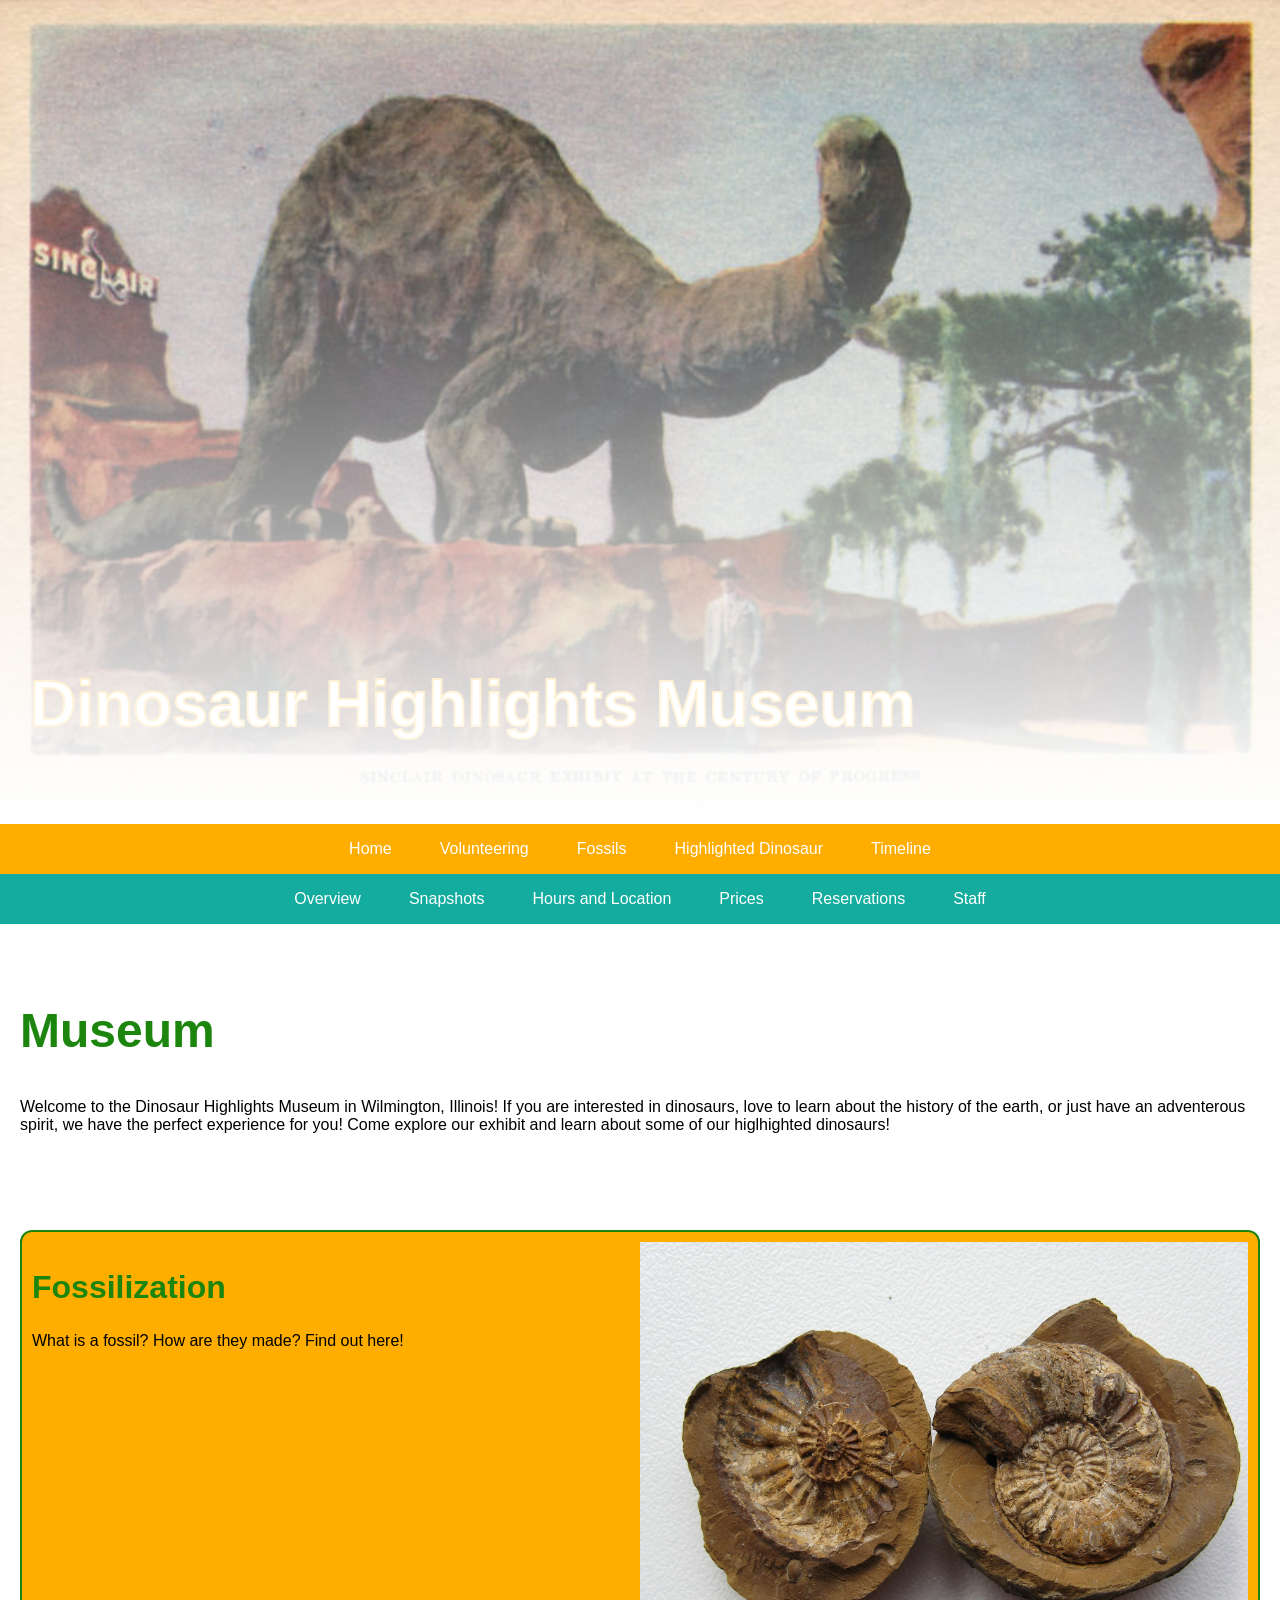
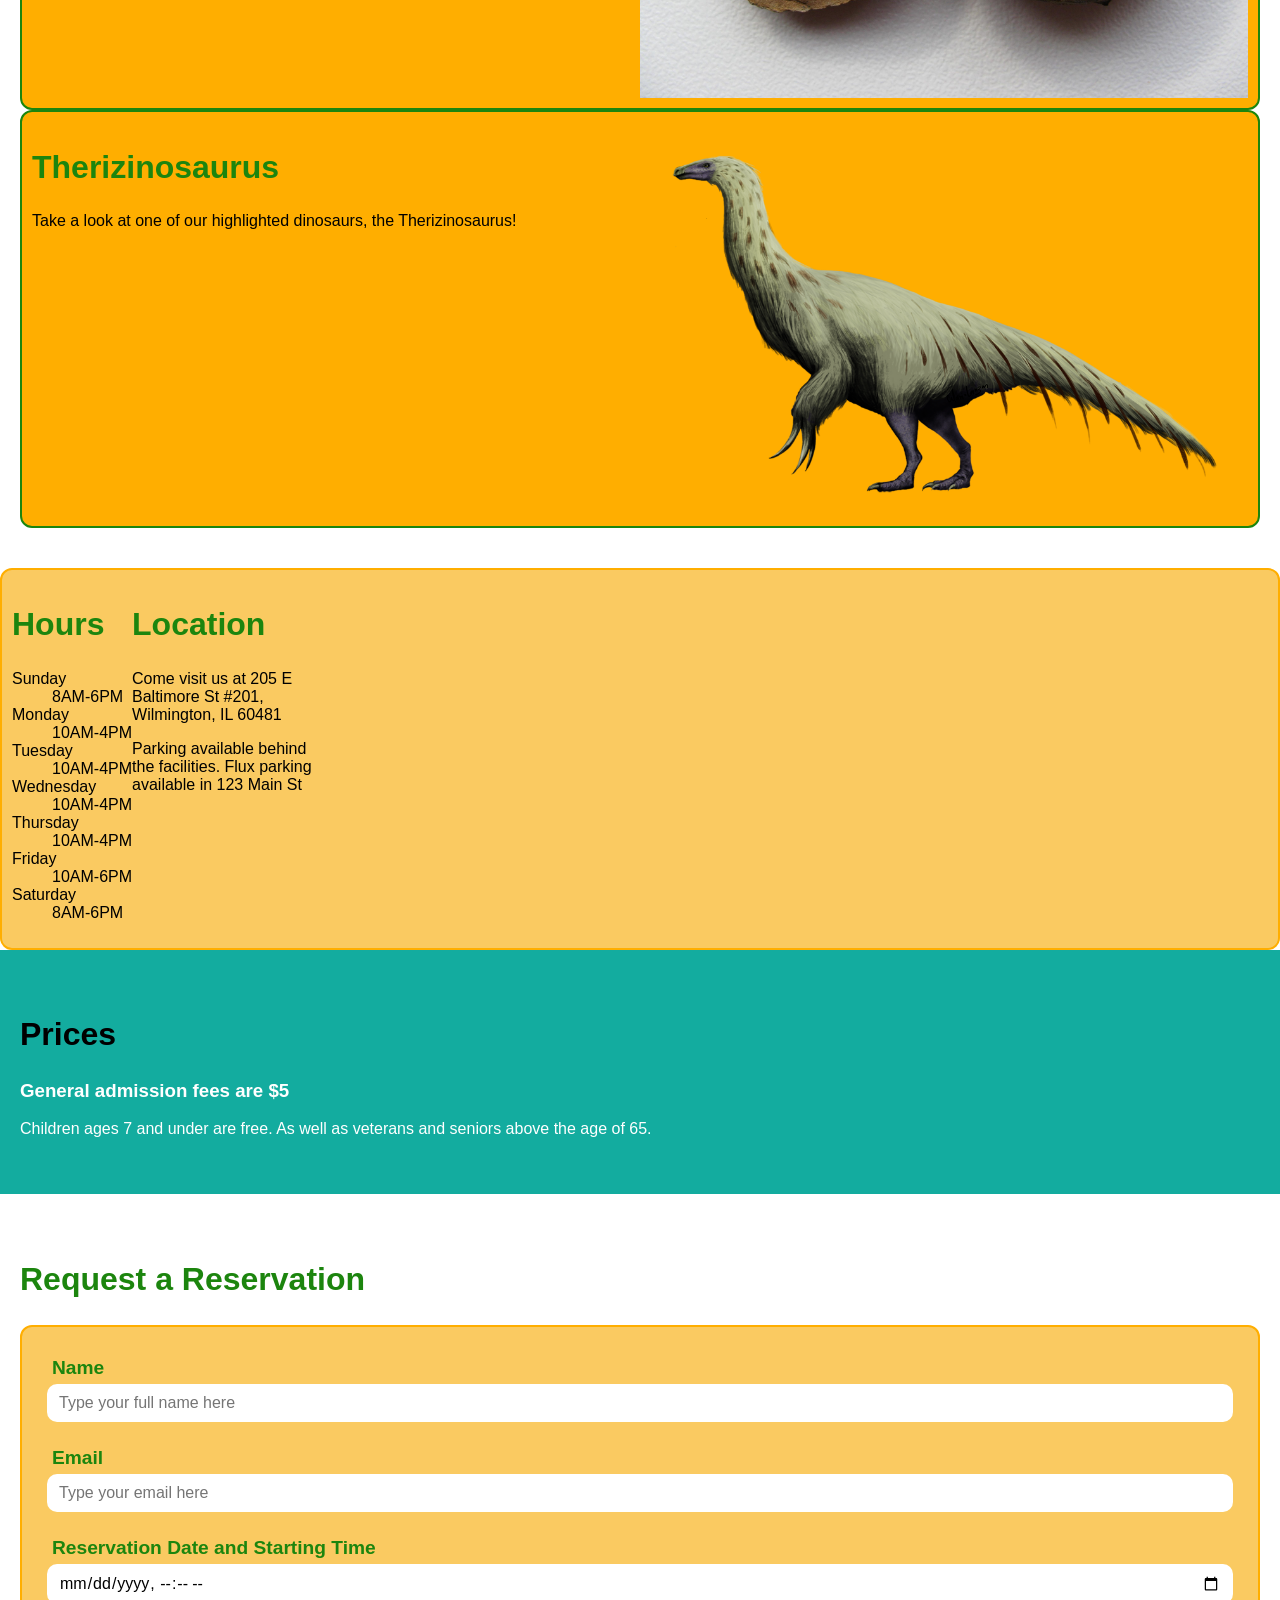
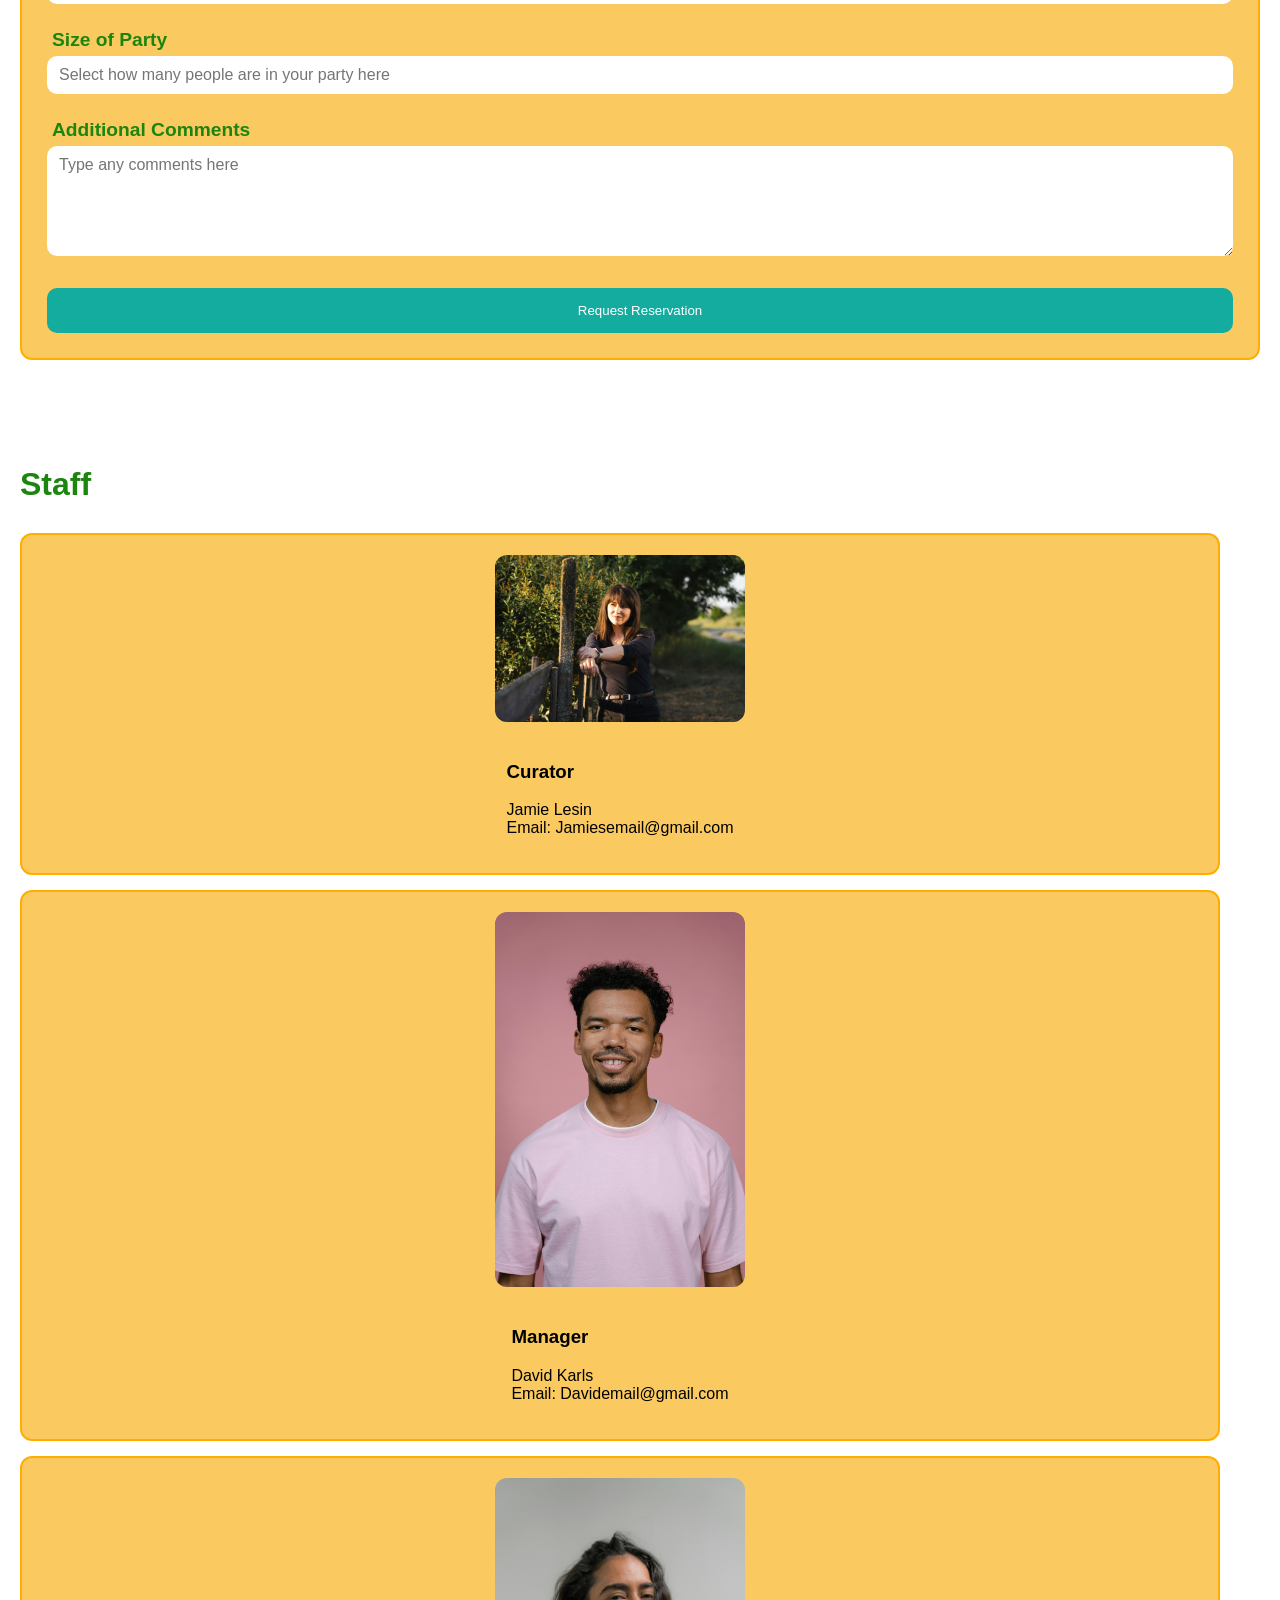
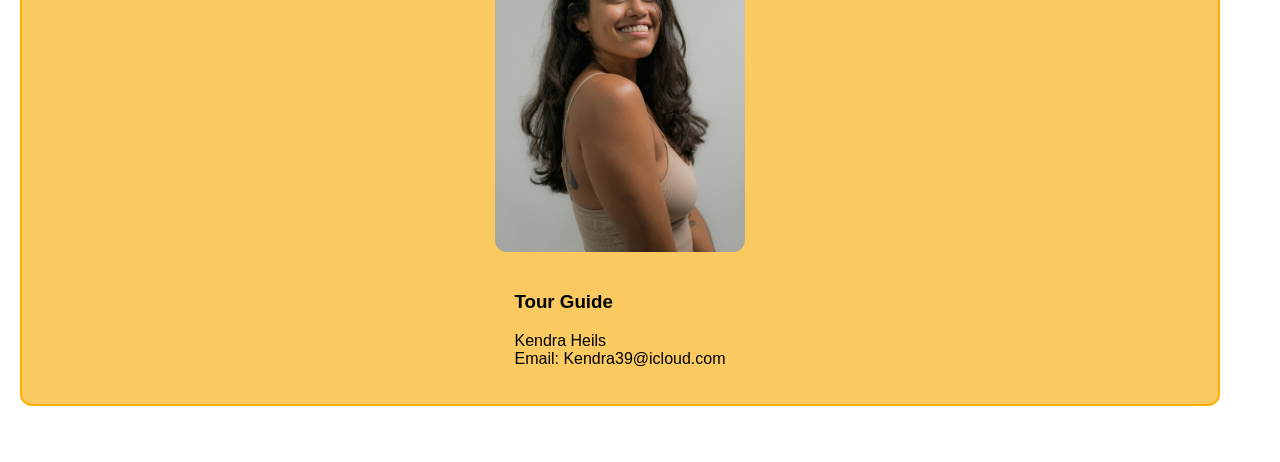
<file: index.html>
<!DOCTYPE html>
<html lang="en">
<head>
    <meta charset="UTF-8">
    <meta name="viewport" content="width=device-width, initial-scale=1.0">
    <title>Dino Highlights</title>
    <link rel="stylesheet" href="styleMain.css">
</head>
<body>
    <div class="hero">
        <img src="assets/dinoEntrance.jpg" alt="Picture of the dinosaur outside the entrance of the museum">
        <div class="overlayText">
            <h2> Dinosaur Highlights Museum </h2>
        </div>
    </div>
    <nav>
        <ul id="pageNav">
            <li><a href="index.html">Home</a></li>
            <li><a href="volunteering.html">Volunteering</a></li>
            <li><a href="fossil.html">Fossils</a></li>
            <li><a href="therizinosaurus.html">Highlighted Dinosaur</a></li>
            <li><a href="timeline.html">Timeline</a></li>
        </ul>
        <ul id="sectionNav">
            <li><a href="#overview">Overview</a></li>
            <li><a href="#snapshots">Snapshots</a></li>
            <li><a href="#hoursAndLocation">Hours and Location</a></li>
            <li><a href="#prices">Prices</a></li>
            <li><a href="#reservations">Reservations</a></li>
            <li><a href="#people">Staff</a></li>
        </ul>
    </nav>
    <section id="overview">
        <h1>Museum</h1>
        <p>Welcome to the Dinosaur Highlights Museum in Wilmington, Illinois! If you are interested in dinosaurs, love to learn about the history of the earth, or just have an adventerous spirit, we have the perfect experience for you! Come explore our exhibit and learn about some of our higlhighted dinosaurs!</p>
    </section>
    <section id="snapshots">
        <a href="fossil.html"><div id="fossilization">
            <div id="textGroup">
                <h2>Fossilization</h2>
                <p>What is a fossil? How are they made? Find out here!</p>
            </div>
            <img src="assets/fossil.jpg" alt="A fossil">
        </div></a>
        <a href="therizinosaurus.html"><div id="highlightedDino">
            <div id="textGroup">
                <h2>Therizinosaurus</h2>
                <p>Take a look at one of our highlighted dinosaurs, the Therizinosaurus!</p>
            </div>
            <img src="assets/Therizinosaurus.png" alt="A Therizinosaurus">
        </div></a>
    </section>
    <section id="hoursAndLocation">
        <div id="hours">
            <h2>Hours</h2>
            <dl>
                <dt>Sunday</dt>
                    <dd>8AM-6PM</dd>
                <dt>Monday</dt>
                    <dd>10AM-4PM</dd>
                <dt>Tuesday</dt>
                    <dd>10AM-4PM</dd>
                <dt>Wednesday</dt>
                    <dd>10AM-4PM</dd>
                <dt>Thursday</dt>
                    <dd>10AM-4PM</dd>
                <dt>Friday</dt>
                    <dd>10AM-6PM</dd>
                <dt>Saturday</dt>
                    <dd>8AM-6PM</dd>
            </dl>
        </div>
        <div id="location">
            <div id="textGroup">
                <h2>Location</h2>
                <p>Come visit us at 205 E Baltimore St #201, Wilmington, IL 60481</p>
                <p>Parking available behind the facilities. Flux parking available in 123 Main St</p>
            </div>
            <iframe src="https://www.google.com/maps/embed?pb=!1m18!1m12!1m3!1d2997.0185622172644!2d-88.1453916!3d41.3084598!2m3!1f0!2f0!3f0!3m2!1i1024!2i768!4f13.1!3m3!1m2!1s0x880e7e4b0f607a57%3A0x7c817dc4d6416b31!2sSinclair%20Dino!5e0!3m2!1sen!2sus!4v1776704423040!5m2!1sen!2sus" width="600" height="450" style="border:0;" allowfullscreen="" loading="lazy" referrerpolicy="no-referrer-when-downgrade"></iframe>
        </div>
    </section>
    <section id="prices">
        <h2>Prices</h2>
        <h3>General admission fees are $5</h3>
        <p>Children ages 7 and under are free. As well as veterans and seniors above the age of 65.</p>
    </section>
    <section id="reservations">
        <h2>Request a Reservation</h2>
        <p></p>
        <form>
            <div>
                <label for="reservationName">Name</label>
                <input type="text" id="reservationName" placeholder="Type your full name here" required>
            </div>
            <div>
                <label for="reservationEmail">Email</label>
                <input type="text" id="reservationEmail" placeholder="Type your email here" required>
            </div>
            <div>
                <label for="reservationDate">Reservation Date and Starting Time</label>
                <input type="datetime-local" id="reservationDate" required>
            </div>
            <div>
                <label for="reservationPartyNumber">Size of Party</label>
                <input type="number" id="reservationPartyNumber" step="1" placeholder="Select how many people are in your party here" required>
            </div>

            <div>
                <label for="reservationComments">Additional Comments</label>
                <textarea id="reservationComments" rows="5" cols="20" placeholder="Type any comments here"></textarea>
            </div>
            <button type="submit" id="submitReservation">Request Reservation</button>
        </form>
    </section>
    <section id="people">
        <h2>Staff</h2>
        <div class="peopleCardGroup">

            <div class="peopleCard">
                <img src="assets/Jamie.jpg" alt="Jamie profile">
                <div class="textGroup">
                    <h3>Curator</h3>
                    <p>Jamie Lesin 
                        <br>Email: Jamiesemail@gmail.com
                    </p>
                </div>
            </div>

            <div class="peopleCard">
                <img src="assets/David.jpg" alt="David profile">
                <div class="textGroup">
                    <h3>Manager</h3>
                    <p>David Karls 
                        <br> Email: Davidemail@gmail.com
                    </p>
                </div>
            </div>

            <div class="peopleCard">
                <img src="assets/Kendra.jpg" alt="Kendra profile">
                <div class="textGroup">
                    <h3>Tour Guide</h3>
                    <p>Kendra Heils 
                        <br>Email: Kendra39@icloud.com
                    </p>
                </div>
            </div>
        </div>
    </section>
    <footer>
        <p></p>
    </footer>
</body>
</html>
</file>
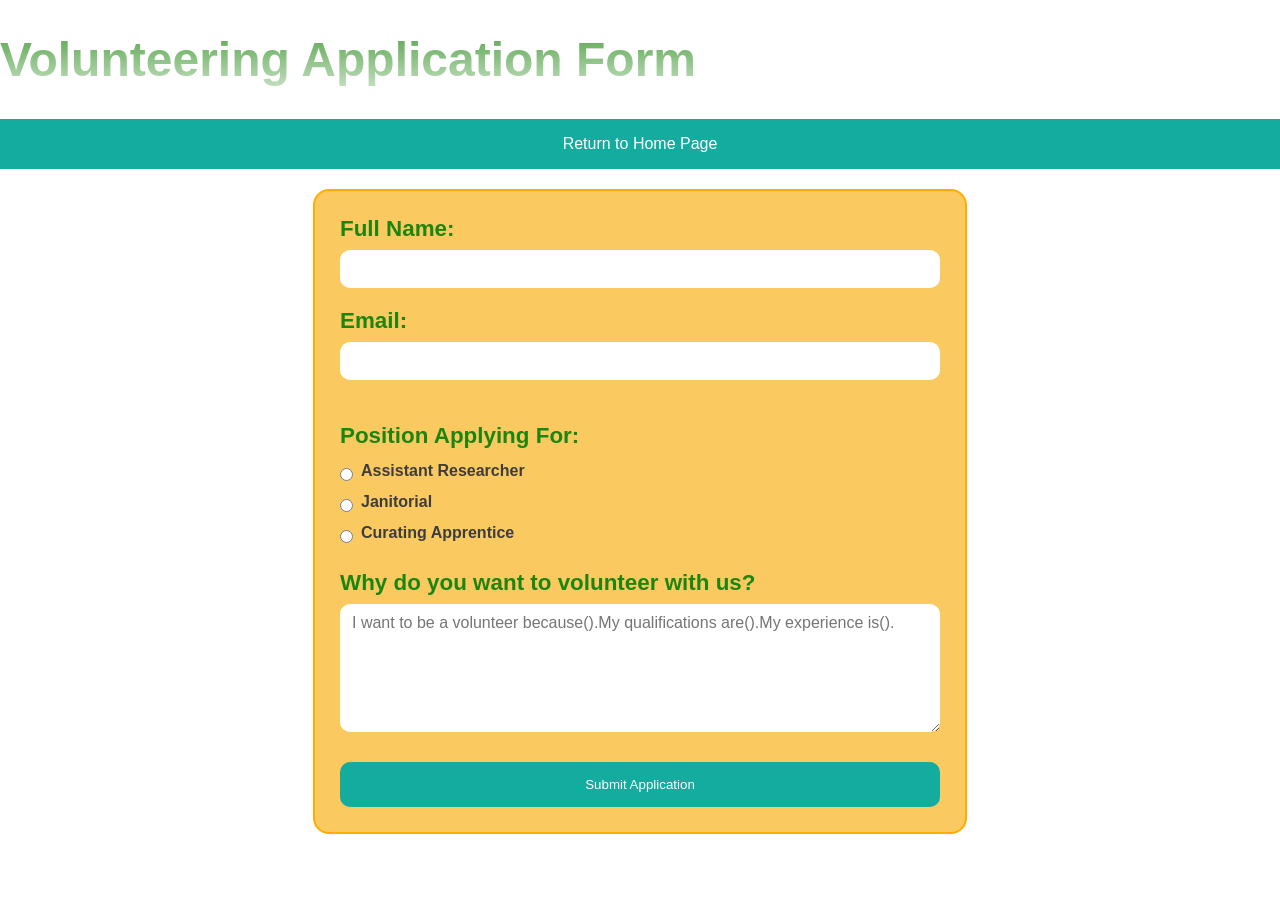
<file: application.html>
<!DOCTYPE html>
<html lang="en">
<head>
    <meta charset="UTF-8">
    <meta name="viewport" content="width=device-width, initial-scale=1.0">
    <title>Volunteering Application</title>
    <link rel="stylesheet" href="styleVolunteering.css">
    <link rel="stylesheet" href="styleMain.css">
</head>
<body>
    <div class="hero">
        <h1>Volunteering Application Form</h1>
    </div>
       <nav>
        <ul>
            <li><a href="index.html">Return to Home Page</a></li>
        </ul>
      </nav>

  <form id="application">

      <div class="form-group">
        <label for="fname">Full Name:</label>
        <input type="text" id="fname" name="fname">
      </div>

      <div class="form-group">
        <label for="email">Email:</label>
        <input type="email" id="email" name="email">
      </div>

      <div class="form-group">
        <p>Position Applying For:</p>

        <div class="radio-group">
          <input type="radio" id="researcher" name="positionApply" value="RESEARCH">
          <label for="researcher">Assistant Researcher</label>
        </div>

        <div class="radio-group">
          <input type="radio" id="cleaner" name="positionApply" value="CLEANER">
          <label for="cleaner">Janitorial</label>
        </div>

        <div class="radio-group">
          <input type="radio" id="apprentice" name="positionApply" value="APPRENTICE">
          <label for="apprentice">Curating Apprentice</label>
        </div>
      </div>

      <div class="form-group">
        <label for="message">Why do you want to volunteer with us?</label>
        <textarea id="message" name="message" rows="6" placeholder="I want to be a volunteer because().My qualifications are().My experience is()."></textarea>
      </div>

      <div class="form-group">
        <button type="submit">Submit Application</button>
      </div>

    </form>
</file>
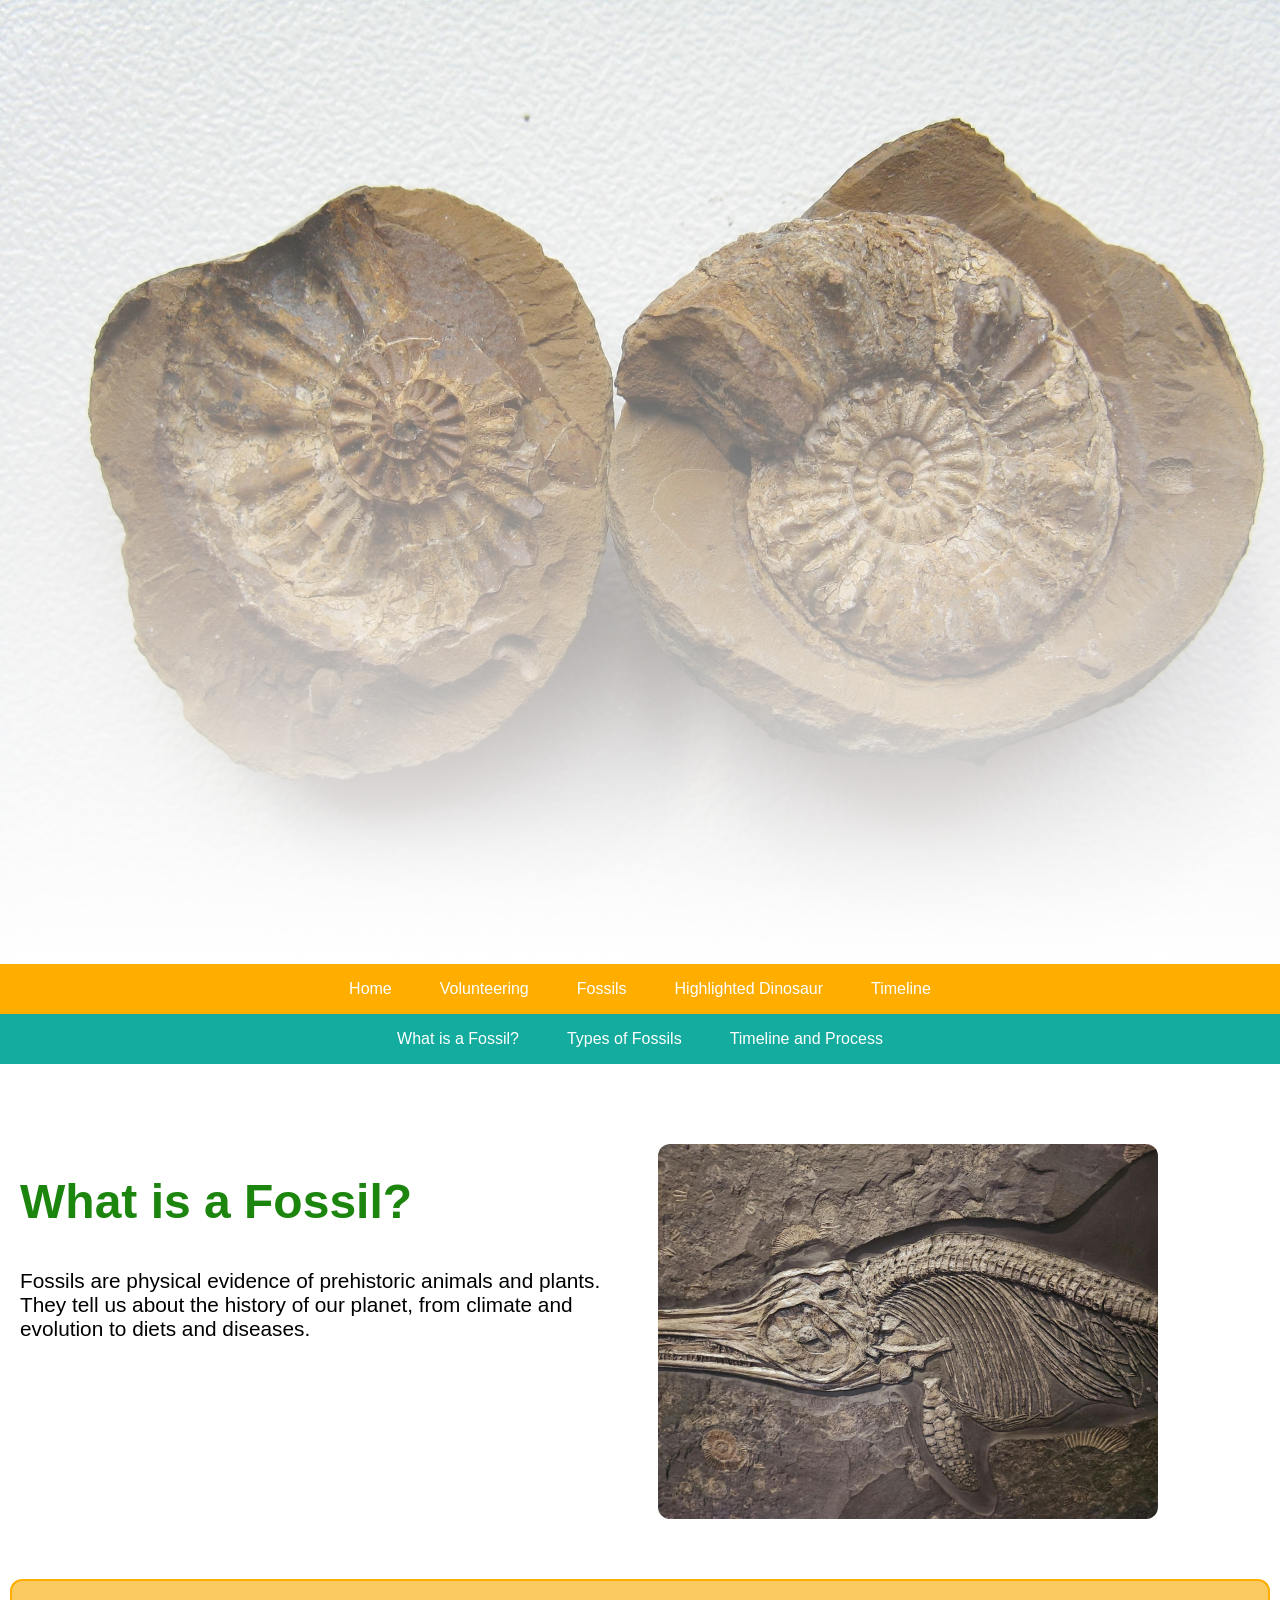
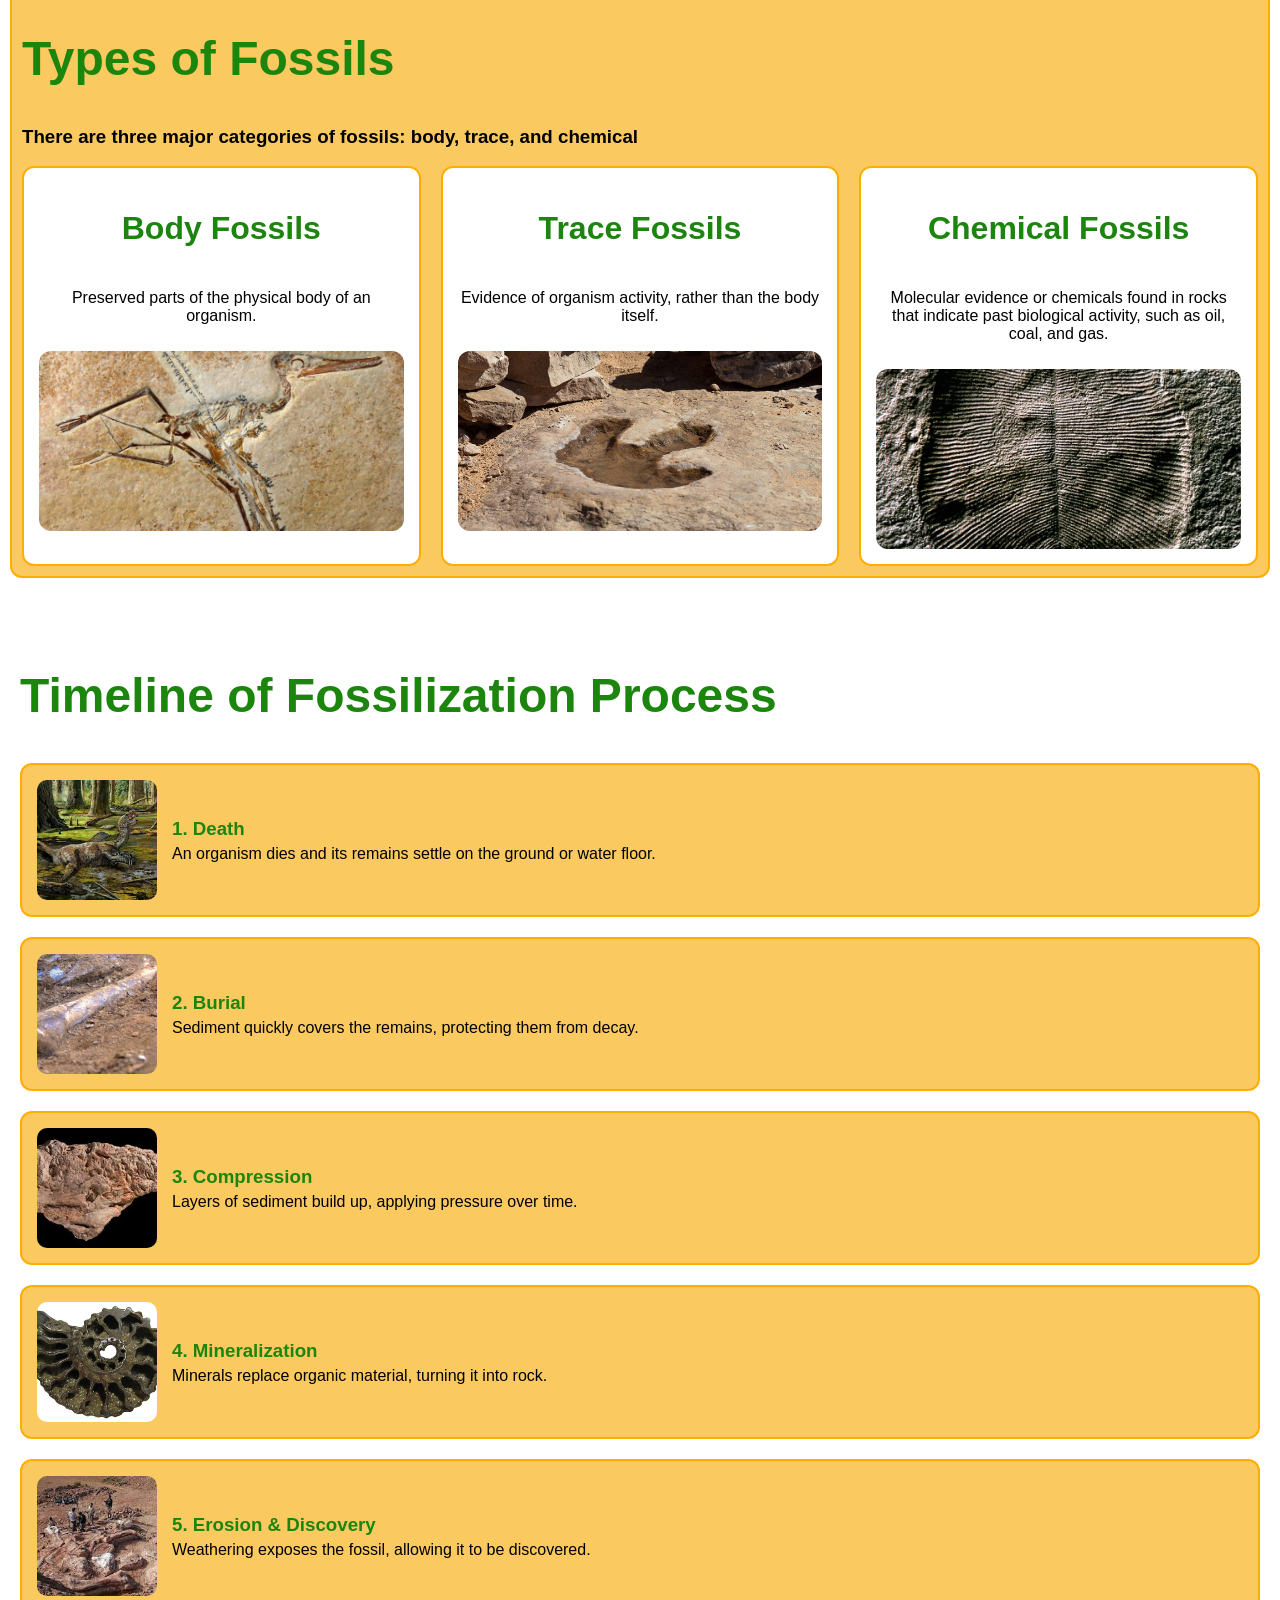
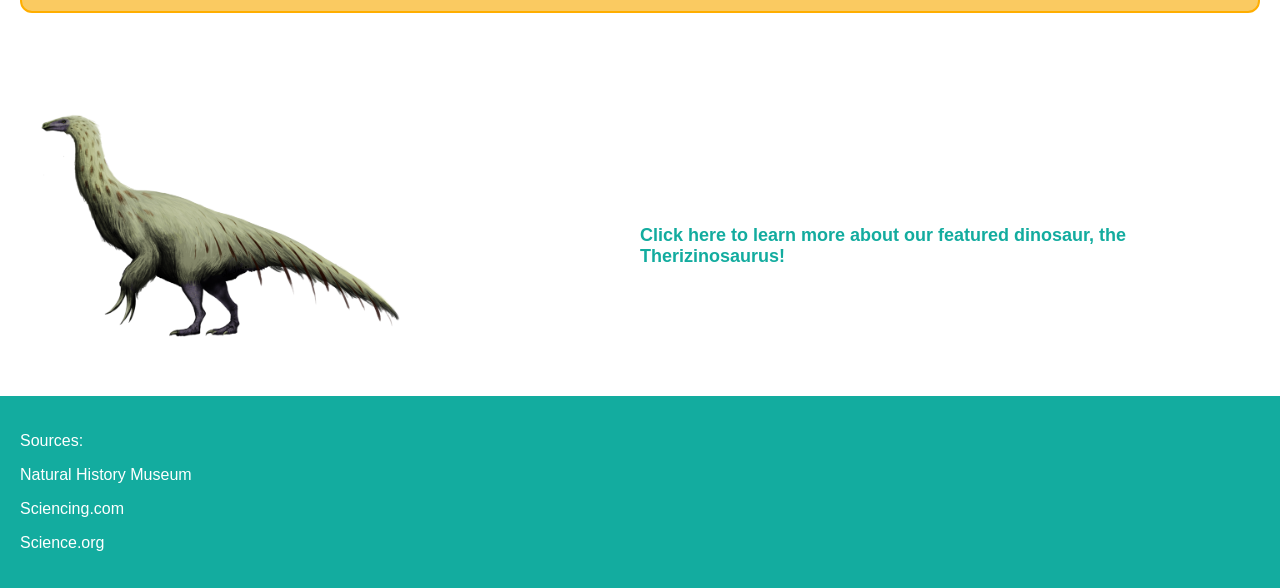
<file: fossil.html>
<!DOCTYPE html>
<html lang="en">
<head>
    <meta charset="UTF-8">
    <meta name="viewport" content="width=device-width, initial-scale=1.0">
    <title>Fossilization Process</title>
    <link rel="stylesheet" href="styleFossil.css">
</head>
<body>
    <div class="hero">
        <img src="assets/fossil.jpg" alt="Picture of fossil">
    </div>
    <nav>
        <ul id="pageNav">
            <li><a href="index.html">Home</a></li>
            <li><a href="volunteering.html">Volunteering</a></li>
            <li><a href="fossil.html">Fossils</a></li>
            <li><a href="therizinosaurus.html">Highlighted Dinosaur</a></li>
            <li><a href="timeline.html">Timeline</a></li>
        </ul>
        <ul id="sectionNav">
            <li><a href="#description">What is a Fossil?</a></li>
            <li><a href="#types">Types of Fossils</a></li>
            <li><a href="#timeline">Timeline and Process</a></li>
        </ul>
    </nav>
    
    <section id="description">
        <div id="textGroup">
        <h1>What is a Fossil?</h1>
        <p>Fossils are physical evidence of prehistoric animals and plants. They tell us about the history of our planet, from climate and evolution to diets and diseases.</p>
        </div>
    <img src="assets/descriptionFossil.jpg" alt="Second picture of fossil">

    </section>

    <section id="types">
        <div id="textGroup">
        <h1>Types of Fossils</h1>
        <h3> There are three major categories of fossils: body, trace, and chemical </h3>
        </div>

        <div id="typesCardsGroup">
            <div id="bodyCard">
                <h2>Body Fossils</h2>
                 <p>Preserved parts of the physical body of an organism.</p>
                 <img src="assets/bodyFossil.jpg" alt="picture of body fossil">
            </div>

            <div id="traceCard">
                <h2>Trace Fossils</h2>
                 <p>Evidence of organism activity, rather than the body itself.</p>
                 <img src="assets/traceFossil.png" alt="picture of trace fossil">
            </div>

            <div id="checmicalCard">
                <h2>Chemical Fossils</h2>
                 <p>Molecular evidence or chemicals found in rocks that indicate past biological activity, such as oil, coal, and gas.</p>
                 <img src="assets/chemicalFossil.jpeg" alt="picture of chemical fossil">
            </div>

        </div>

    </section>

    <section id="timeline">
        <div id="textGroup">
        <h1>Timeline of Fossilization Process</h1>
       
       <div class="timeline">

        <div class="timeline-item">
            <img src="assets/death.jpg" alt="Picture of dead dinosaur">
            <div>
                <h3>1. Death</h3>
                <p>An organism dies and its remains settle on the ground or water floor.</p>
            </div>
        </div>

        <div class="timeline-item">
            <img src="assets/burial.jpg" alt="Burial">
            <div>
                <h3>2. Burial</h3>
                <p>Sediment quickly covers the remains, protecting them from decay.</p>
            </div>
        </div>

        <div class="timeline-item">
            <img src="assets/compression.jpg" alt="Compression">
            <div>
                <h3>3. Compression</h3>
                <p>Layers of sediment build up, applying pressure over time.</p>
            </div>
        </div>

        <div class="timeline-item">
            <img src="assets/mineralization.jpeg" alt="Mineralization">
            <div>
                <h3>4. Mineralization</h3>
                <p>Minerals replace organic material, turning it into rock.</p>
            </div>
        </div>

        <div class="timeline-item">
            <img src="assets/discovery.jpg" alt="Erosion">
            <div>
                <h3>5. Erosion & Discovery</h3>
                <p>Weathering exposes the fossil, allowing it to be discovered.</p>
            </div>
        </div>

        </div>
    
    </section>

    <section id="linkTherizinosaur">

        <div class="therizinosaurContainer">
            <img src="assets/Therizinosaurus.png" alt="Image of featured dinosaur">
                <div class="overlayText"><a href="therizinosaurus.html">Click here to learn more about our featured dinosaur, the Therizinosaurus!</a>
                </div>
        </div>


    </section>

    <footer>

        <p>Sources: </p>
        <p>Natural History Museum</p>
        <p>Sciencing.com</p>
        <p>Science.org</p>


    </footer>
</body>
</html>
</file>
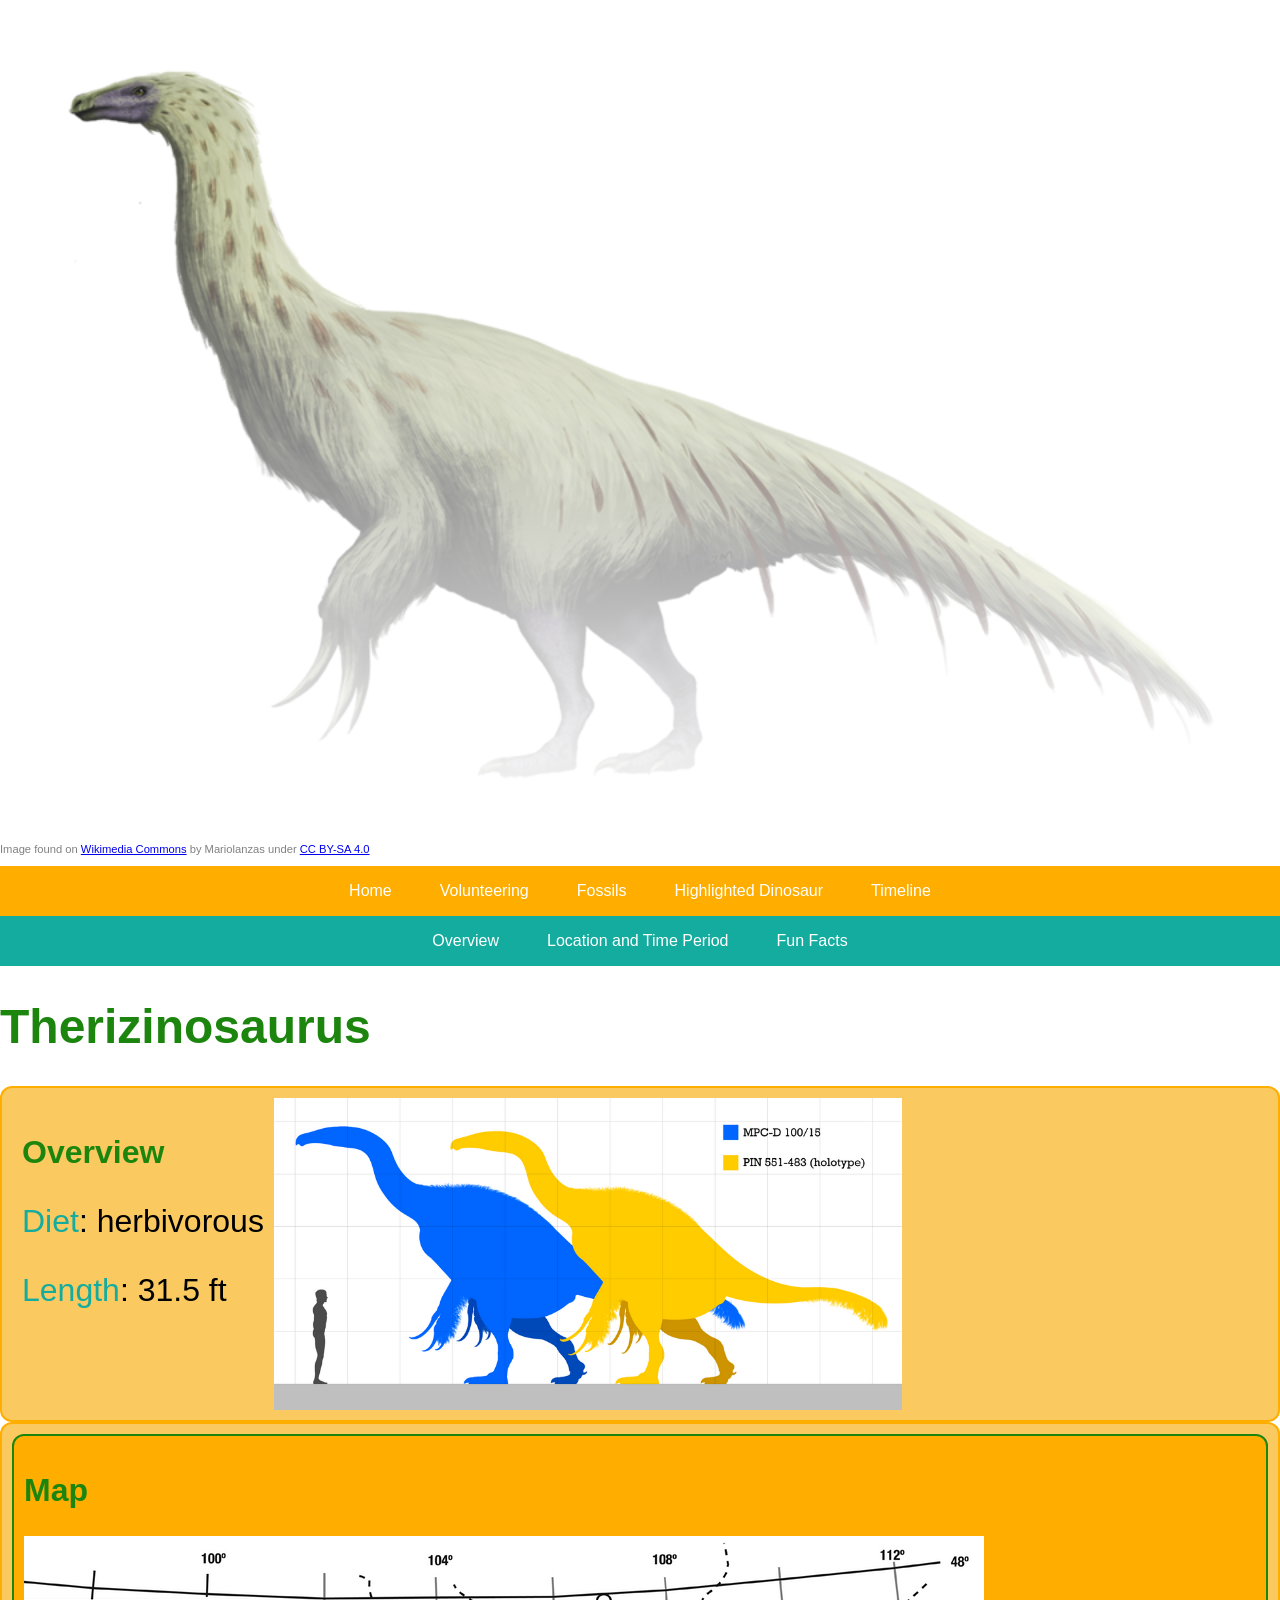
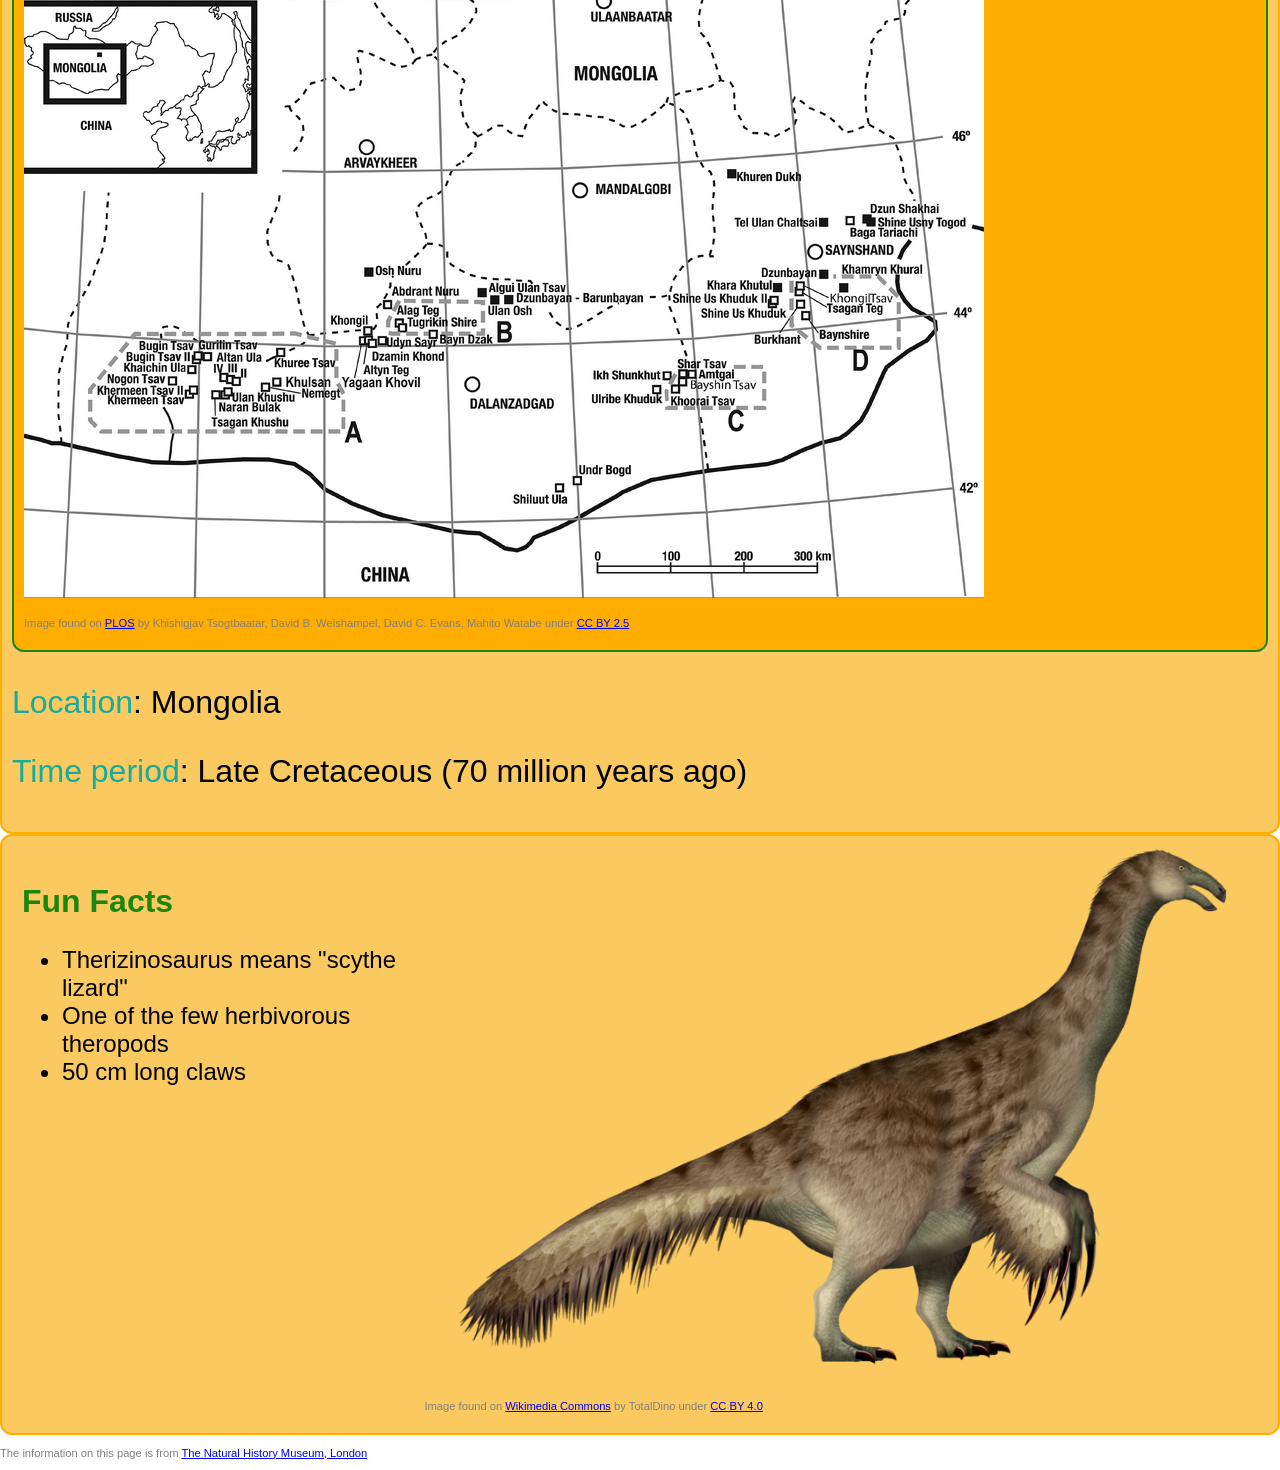
<file: therizinosaurus.html>
<!DOCTYPE html>
<html lang="en">
<head>
    <meta charset="UTF-8">
    <meta name="viewport" content="width=device-width, initial-scale=1.0">
    <title>Therizinosaurus Highlight</title>
    <link rel="stylesheet" href="styleMain.css">
    <link rel="stylesheet" href="styleTherizinosaurus.css">
</head>
<body>
    <div class="hero">
        <img src="assets/Therizinosaurus.png" alt="Therizinosaurus">
    </div>
    <p class="citation">Image found on <a href="https://commons.wikimedia.org/wiki/File:Therizinosaurus.png">Wikimedia Commons</a> by Mariolanzas under <a href="https://creativecommons.org/licenses/by-sa/4.0/deed.en">CC BY-SA 4.0</a></p>
    <nav>
        <ul id="pageNav">
            <li><a href="index.html">Home</a></li>
            <li><a href="volunteering.html">Volunteering</a></li>
            <li><a href="fossil.html">Fossils</a></li>
            <li><a href="therizinosaurus.html">Highlighted Dinosaur</a></li>
            <li><a href="timeline.html">Timeline</a></li>
        </ul>
        <ul id="sectionNav">
            <li><a href="#overview">Overview</a></li>
            <li><a href="#locationAndTimePeriod">Location and Time Period</a></li>
            <li><a href="#funFacts">Fun Facts</a></li>
        </ul>
    </nav>
    <h1>Therizinosaurus</h1>
    <section id="overview">
        <div class="textGroup">
            <h2>Overview</h2>
            <p><span class="keyWord">Diet</span>: herbivorous</p>
            <p><span class="keyWord">Length</span>: 31.5 ft</p>
        </div>
        <img src="assets/therizinosaurusSize.png">
    </section>
    <section id="locationAndTimePeriod">
        <section id="map">
            <h2>Map</h2>
            <img src="assets/therizinosaurusMap.PNG" alt="A map highlighting the locations Therizinosaurus fossils can be found">
            <p class="citation">Image found on <a href="https://journals.plos.org/plosone/article?id=10.1371/journal.pone.0208480">PLOS</a> by Khishigjav Tsogtbaatar, David B. Weishampel, David C. Evans, Mahito Watabe under <a href="https://creativecommons.org/licenses/by/2.5/deed.en">CC BY 2.5</a></p>
        </section>
        <p><span class="keyWord">Location</span>: Mongolia</p>
        <p><span class="keyWord">Time period</span>: Late Cretaceous (70 million years ago)</p>
    </section>
    <section id="funFacts">
        <div class="textGroup">
            <h2>Fun Facts</h2>
            <ul>
                <li>Therizinosaurus means "scythe lizard"</li>
                <li>One of the few herbivorous theropods</li>
                <li>50 cm long claws</li>
            </ul>
        </div>
        <div>
            <img src="assets/therizinosaurus2.png" alt="Therizinosaurus2">
            <p class="citation">Image found on <a href="https://commons.wikimedia.org/wiki/File:Therizinosaurus_TD.png">Wikimedia Commons</a> by TotalDino under <a href="https://creativecommons.org/licenses/by/4.0/deed.en">CC BY 4.0</a></p>
        </div>
    </section>
    <footer>
        <p class="citation">The information on this page is from <a href="https://www.nhm.ac.uk/discover/dino-directory/therizinosaurus.html">The Natural History Museum, London</a></p>
    </footer>
</body>
</html>
</file>
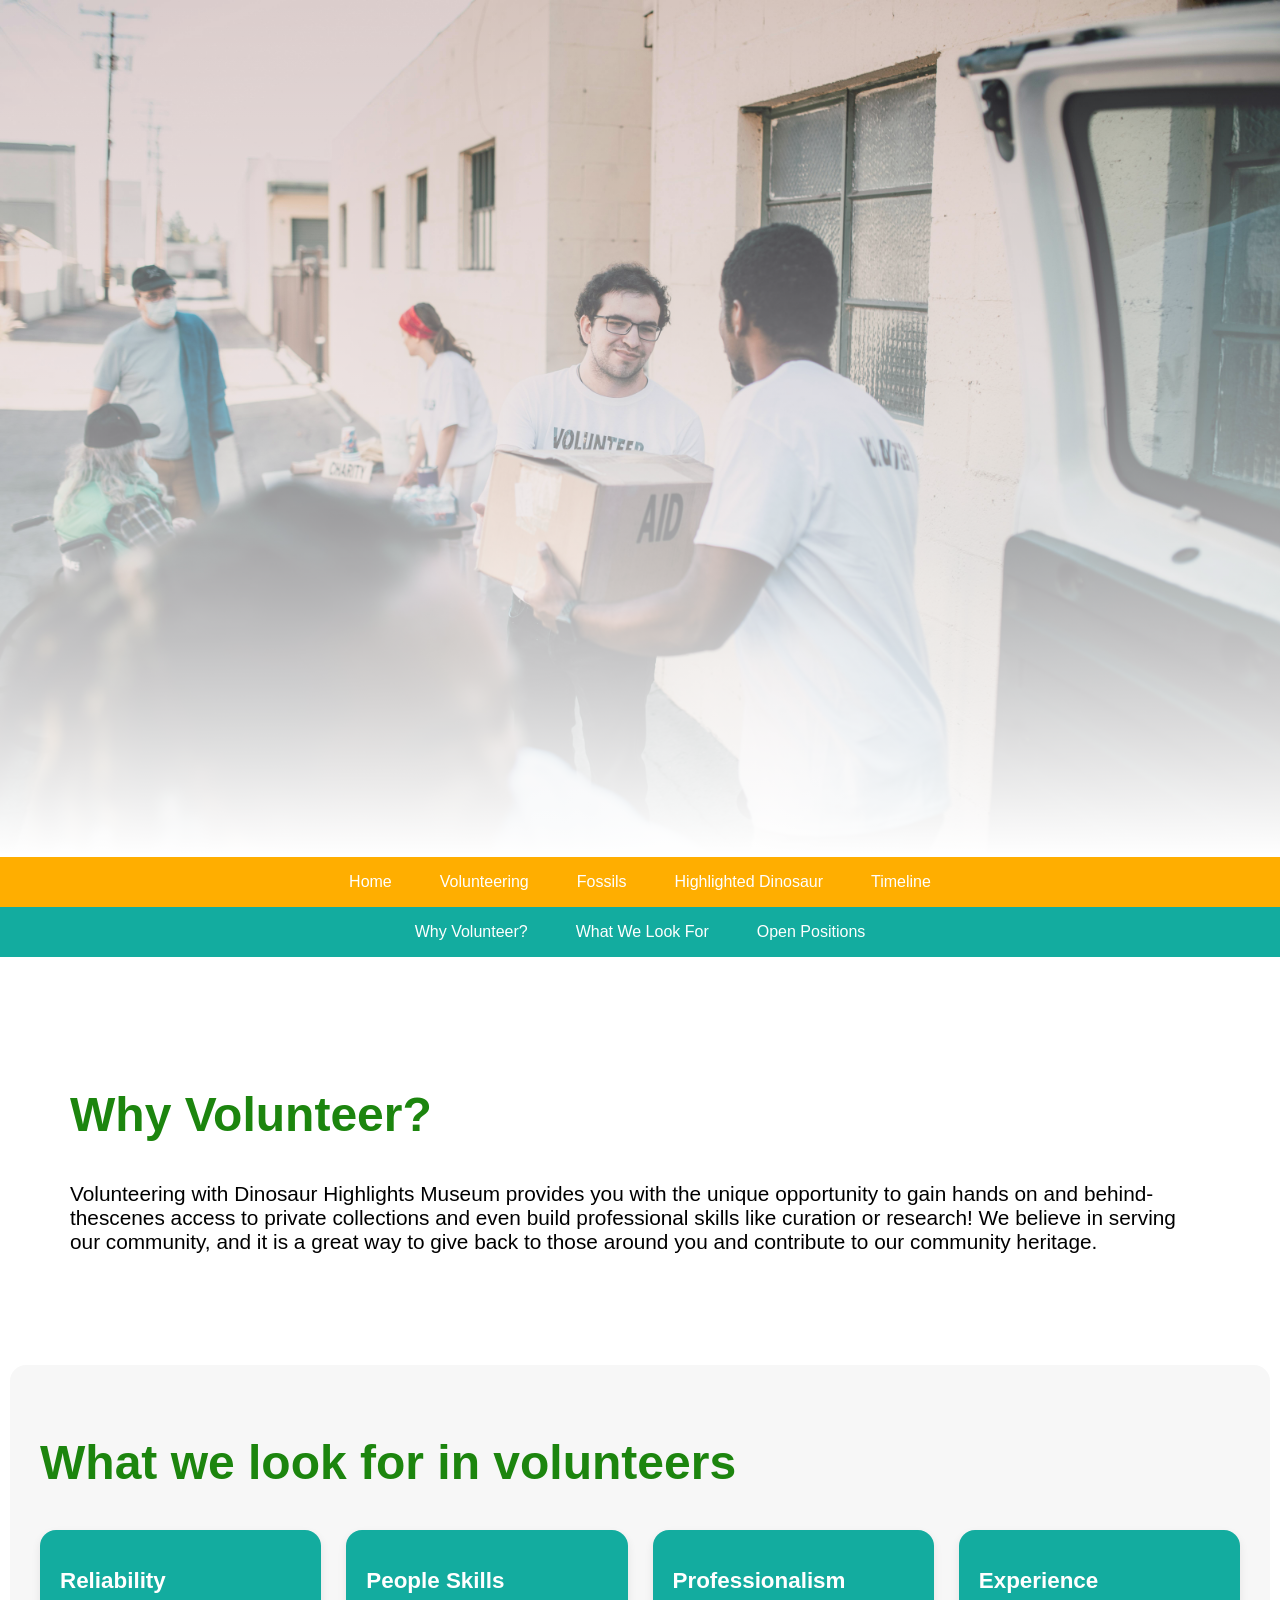
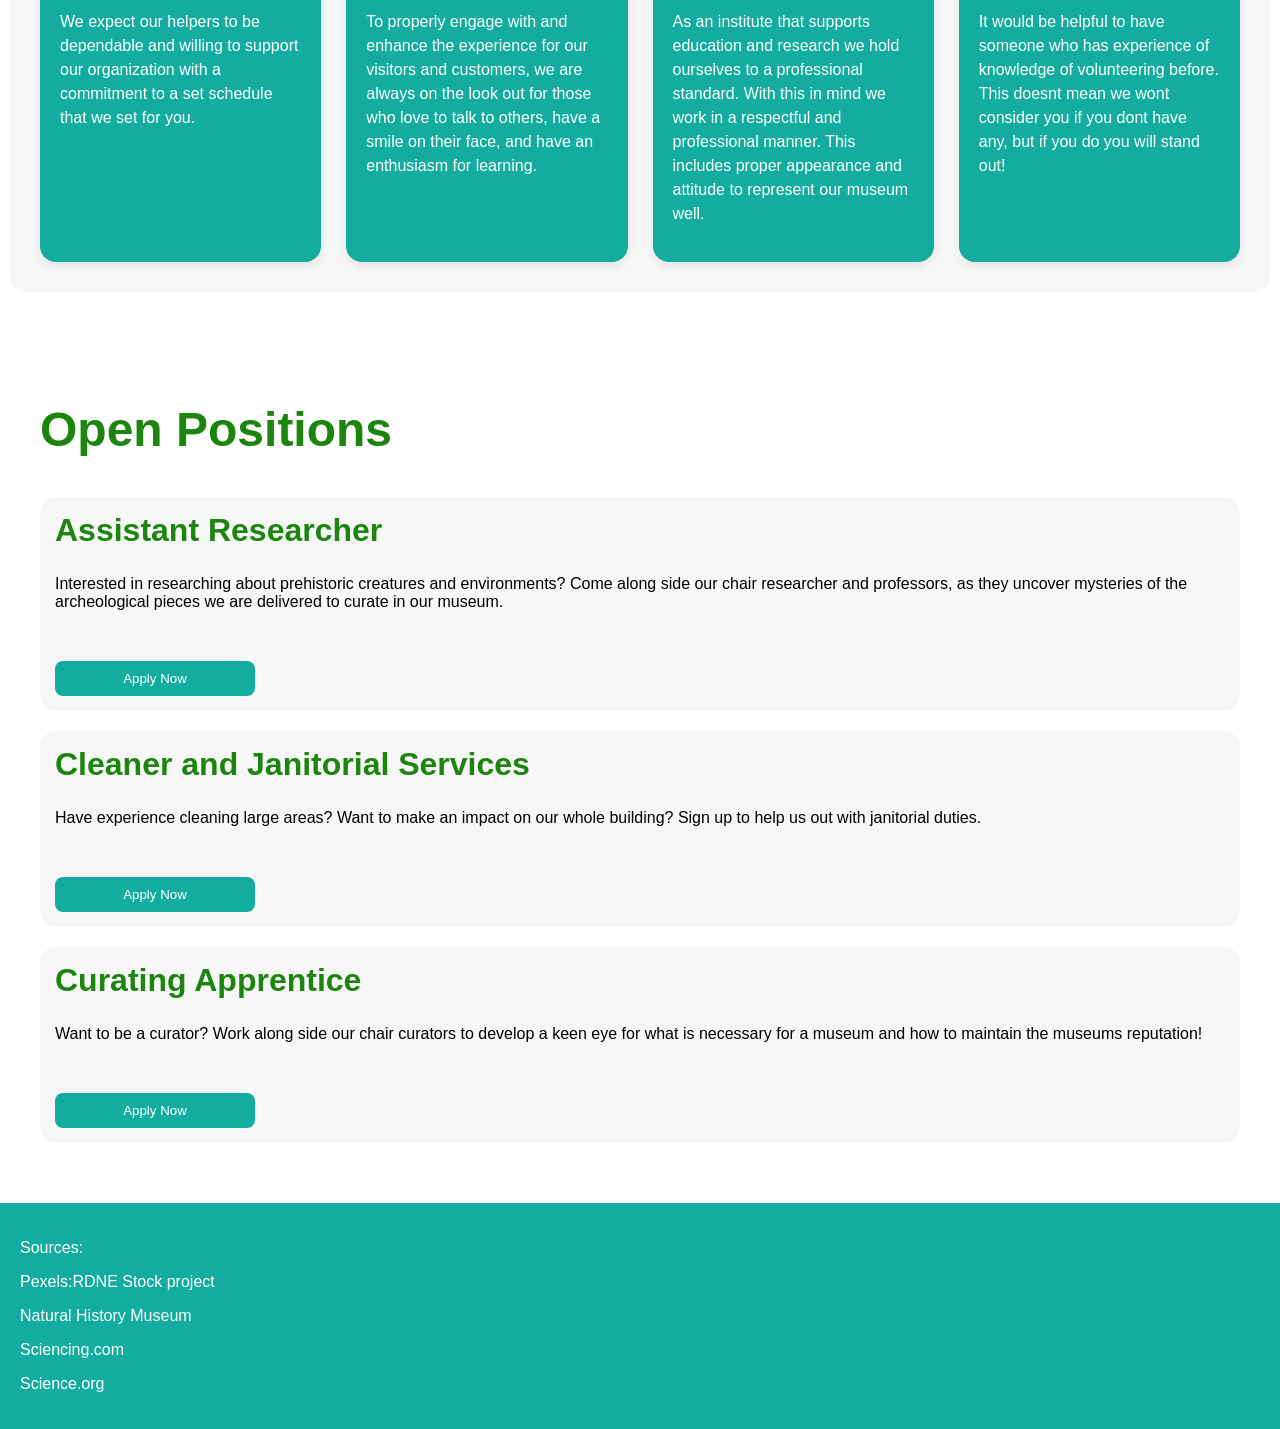
<file: volunteering.html>
<!DOCTYPE html>
<html lang="en">
<head>
    <meta charset="UTF-8">
    <meta name="viewport" content="width=device-width, initial-scale=1.0">
    <title>Volunteering Inquiry</title>
    <link rel="stylesheet" href="styleVolunteering.css">
    <link rel="stylesheet" href="styleMain.css">
</head>
<body>
    <div class="hero">
        <img src="assets/volunteering.jpg" alt="Picture of people volunteering at a museum">
    </div>
    <nav>
        <ul id="pageNav">
            <li><a href="index.html">Home</a></li>
            <li><a href="volunteering.html">Volunteering</a></li>
            <li><a href="fossil.html">Fossils</a></li>
            <li><a href="therizinosaurus.html">Highlighted Dinosaur</a></li>
            <li><a href="timeline.html">Timeline</a></li>
        </ul>
        <ul id="sectionNav">
            <li><a href="#description">Why Volunteer?</a></li>
            <li><a href="#lookFor">What We Look For</a></li>
            <li><a href="#positions">Open Positions</a></li>
        </ul>
    </nav>

<div class="volunteerLayout">  
    
    <section id="description">
        <div id="textGroup">
        <h1>Why Volunteer?</h1>
        <p>Volunteering with Dinosaur Highlights Museum provides you with the unique opportunity to gain hands on and behind-thescenes access to private collections and even build professional skills like curation or research! We believe in serving our community, and it is a great way to give back to those around you and contribute to our community heritage.</p>
        </div>
    </section>

    <section id="lookFor">
        <h1>What we look for in volunteers</h1>

    <div id="lookForCardsGroup">
            <div id="reliabilityCard">
                <h2>Reliability</h2>
                 <p>We expect our helpers to be dependable and willing to support our organization with a commitment to a set schedule that we set for you. </p>
            </div>

            <div id="peopleSkillsCard">
                <h2>People Skills</h2>
                 <p>To properly engage with and enhance the experience for our visitors and customers, we are always on the look out for those who love to talk to others, have a smile on their face, and have an enthusiasm for learning. </p>
            </div>

            <div id="professionalismCard">
                <h2>Professionalism</h2>
                 <p>As an institute that supports education and research we hold ourselves to a professional standard. With this in mind we work in a respectful and professional manner. This includes proper appearance and attitude to represent our museum well. </p>
            </div>

            <div id="experienceCard">
                <h2>Experience</h2>
                 <p>It would be helpful to have someone who has experience of knowledge of volunteering before. This doesnt mean we wont consider you if you dont have any, but if you do you will stand out! </p>
            </div>
</div>

    </section>

    <section id="positions">
        <div id="textGroup">
        <h1>Open Positions</h1>
       
            <div class="positions">

        <div class="position-item">
                <h3>Assistant Researcher</h3>
                <p>Interested in researching about prehistoric creatures and environments? Come along side our chair researcher and professors, as they uncover mysteries of the archeological pieces we are delivered to curate in our museum.</p>
                <button onclick="document.location='application.html'">Apply Now</button>
        </div>

        <div class="position-item">
                <h3>Cleaner and Janitorial Services</h3>
                <p>Have experience cleaning large areas? Want to make an impact on our whole building? Sign up to help us out with janitorial duties.</p>
                <button onclick="document.location='application.html'">Apply Now</button>
        </div>

        <div class="position-item">
                <h3>Curating Apprentice</h3>
                <p>Want to be a curator? Work along side our chair curators to develop a keen eye for what is necessary for a museum and how to maintain the museums reputation!</p>
                <button onclick="document.location='application.html'">Apply Now</button>
        </div>

       
            </div>

        </div>
    
    </section>


    <footer>

        <p>Sources: </p>
        <p>Pexels:RDNE Stock project</p>
        <p>Natural History Museum</p>
        <p>Sciencing.com</p>
        <p>Science.org</p>


    </footer>
</body>
</html>
</file>
<file: styleMain.css>
:root{
    --green: #1c850e;
    --blue: #13ac9f;
    --orangeMuted: #faca61;
    --orange: #ffae00;
}

body{
    margin: 0px;
    padding: 0px;
    font-family: Arial, sans-serif;
}

.overlayText {
    position: absolute;
    bottom: 20px;
    left: 20px;
    padding: 10px;
   
}

.overlayText h2 {
    font-size: 2.5rem;
    color: white;
     -webkit-text-stroke-width: 2px;
  -webkit-text-stroke-color: var(--orange);

}

img{
    max-width: 100%;
    height: auto;
}

nav{

    background-color: var(--blue);
    position: sticky;
    top: 0;
    z-index: 100;
}
nav #pageNav{
    background-color: var(--orange);
}
nav ul {
    list-style: none;
    display: flex;
    flex-wrap: wrap;
    justify-content: center;
    align-items: stretch;
    margin: 0;  
    padding: 0;
}


nav a {
    display: flex;
    align-items: center;
    padding: 1rem 1.5rem;
    text-decoration: none;
    color: white;
    font-weight: 500;
    transition: background 0.3s ease;
}

nav a:hover {

    background-color: white;
    color: black;
}

nav a:active {

    background-color: var(--orange);
}

#fossilization, #highlightedDino{
    background-color: var(--orange);
}

section{
    padding: 40px 20px;
}

h1{
    font-size: 3rem;
    color: var(--green);
}
h2{
    font-size: 2rem;
    color: var(--green);
}

#prices {

background-color: var(--blue);
color: white;
}

#prices h2 {
    color: black;
}


#reservations {
    padding: 40px 20px;
    margin: 0 auto;
}

#reservations form{

    background-color: var(--orangeMuted);
    padding: 25px;
    border-radius: 12px;
    border:2px solid var(--orange);;
    display: flex;
    flex-direction: column;
    gap: 20px;
}

#reservations form div {

    display: flex;
    flex-direction: column;
}

#reservations label {   
    font-size: 1.2rem;
    font-weight: bold;
    margin: 5px;
    color: var(--green);

}

#reservations input,
#reservations textarea {
    padding: 10px 12px;
    border-radius: 10px;
    border: none;
    font-size: 1rem;
    outline: none;
    font-family: inherit;
}

#reservations input:focus,
#reservations textarea:focus {

    outline: 2px solid var(--blue);

}

#submitReservation {

    margin-top: 12px;
    padding: 15px;
    border:none;
    border-radius: 10px;
    background-color: var(--blue);
    color: white;
    transition: all 0.3s ease;

}

#submitReservation:hover {

    transform: translate(-2px);
    box-shadow: 0 4px 10px rgba(0, 0, 0, 1.0);
}

#people {

    padding: 40px 20px;
    max-width: 1200px;
    text-align: left;
}

.peopleCardGroup {
    display: grid;
    grid-template-columns: repeat(auto-fit, minmax(280px, 1fr));
    gap: 15px;
    margin-top: 30px;
}

.peopleCard {
    background: var(--orangeMuted);
    border-radius: 12px;
    display: flex;
    padding: 10px;
    overflow: hidden; 
    border: 2px solid var(--orange);
}

.textGroup {
    padding: 20px;
    text-align: left;
}

.peopleCard img{
    margin: 10px;
    width: 150px;
    height: 150px;
    object-fit: cover;
    border-radius: 12px;
}

@media (min-width: 800px) {


     .peopleCard {
        flex-direction: column;
        align-items: center;
        text-align: center;
    }

    .peopleCardGroup{
        grid-template-columns: 1fr;
    }

    .peopleCard img {
        width: 100%;
        height: auto;
        max-width: 250px;
    }

    .textGroup {
        padding: 10px;
    }

    .overlayText h2 {
    font-size: 4rem;
    -webkit-text-stroke-width: 2px;
    }
}



/* Ashley's additions */
/* hero */
.hero{
    position: relative;
    display: inline-block;
}
.hero img{
    width: 100vw;
    height: auto;
}
.hero::after {
  content: "";
  position: absolute;
  top: 0;
  left: 0;
  width: 100%;
  height: 100%;
  background: linear-gradient(to bottom, transparent, rgba(255,255,255,1));
}

/* snapshots */
#snapshots a{
    text-decoration: none;
    color: black;
}
#snapshots img{
    max-width: 50%;
    height: auto;
    width: auto;
    object-fit: contain;
    overflow: hidden;
}
#fossilization:hover, #highlightedDino:hover{
    transform: translateY(-5px);
    box-shadow: 5px 10px 5px black;
    background-color: var(--blue);
}
#fossilization, #highlightedDino{
    display: flex;
    transition: all 0.3s ease;
    background: var(--orange);
    border-radius: 12px;
    padding: 10px;
    border: 2px solid var(--green);
    justify-content: space-between;
}

/* hoursAndLocation */
#hoursAndLocation{
    display: flex;
    background: var(--orangeMuted);
    border-radius: 12px;
    display: flex;
    padding: 10px;
    overflow: hidden; 
    border: 2px solid var(--orange);
}
#location{
    display: flex;
    flex-wrap: wrap;
}
#location #textGroup{
    max-width: 200px;
}
iframe{
    width: 60vw;
    min-height: 100px;
    max-height: 300px;
}
</file>
<file: styleVolunteering.css>
.volunteerLayout {
    display: block;
}

#description {
    display: grid;
    grid-template-columns: repeat(auto-fit, minmax(280px, 1fr));
    gap: 30px;
    margin: 30px;
}

#description p {

    font-size: 1.3rem;
}

#lookFor {
    background: #f7f7f7;
    border-radius: 16px;
    padding: 30px;
    display: flex;
    flex-direction: column;
    margin: 10px;
}

#lookFor h1 {

    margin-bottom: 10px;
}

#lookForCardsGroup h2 {
    
    margin-bottom: 10px;
    font-size: 1.4rem;
}

#lookForCardsGroup p {
    font-size: 1rem;
    line-height: 1.5;
}
   
#lookForCardsGroup{
    display: grid;
    grid-template-columns: repeat(auto-fit, minmax(250px, 1fr));
    gap: 25px;
    margin-top: 30px;
}

#lookForCardsGroup h2, 
#lookForCardsGroup p {

    color: white;
}

#lookForCardsGroup > div {
    background: var(--blue);
    border-radius: 16px;
    padding: 20px;
    box-shadow: 0 4px 10px rgba(0,0,0,0.08);
    transition: transform 0.2s ease, box-shadow 0.2s ease;;
}

#lookForCardsGroup >div:hover {

    transform: translateY(-5px);
    box-shadow: 0 10px 20px rgba(0,0,0,0.15);;
}


#textGroup {
    padding: 20px;
    text-align: left;
}

.positions {
    display: flex;
    flex-direction: column;
    gap: 20px;
    margin-top: 20px;
}

.position-item {
    display: flex;
    flex-direction: column;
    gap: 10px;
    background: #f7f7f7;
    border-radius: 16px;
    padding: 15px;
}


.position-item h3 {
    font-size: 2rem;
    margin: 0;
    color: var(--green);
}

.position-item p {
    font-size: 1rem;
    margin-bottom: 30px;
}

.position-item button {
    align-self: left;
    width: 200px;
    margin-top: 10px;
    padding: 10px 15px;
    border: none;
    border-radius: 8px;
    background: var(--blue);
    color: white;
    cursor: pointer;
    transition: 0.3s;
}

.position-item button:hover {
    background: var(--green);
}

footer {
    background-color: var(--blue);
color: white;
padding: 20px;
}

/*Avas Volunteering Application Form Styling*/

form#application {
    margin: 20px auto;
    max-width: 600px;
    padding: 25px;

    background-color: var(--orangeMuted);
    border-radius: 16px;
    border: 2px solid var(--orange);

    display: flex;
    flex-direction: column;
    gap: 20px;
}

.form-group {
    display: flex;
    flex-direction: column;
    
}

form#application label,
form#application p {
    font-size: 1.4rem;
    font-weight: bold;
    margin-bottom: 8px;
    color: var(--green);
}

form#application input[type="text"],
form#application input[type="email"],
form#application textarea {
    width: 100%;
    box-sizing: border-box;
    padding: 10px 12px;
    border-radius: 10px;
    border: none;
    font-size: 1rem;
    outline: none;
    font-family: inherit;
}

form#application label[for="researcher"],
form#application label[for="cleaner"],
form#application label[for="apprentice"] {

    width: 100%;
    font-size: 1rem;
    color: #3d3d3d;
}

form#application input:hover,
form#application textarea:hover {
     transition: 0.3s ease;
     transform: translateY(-2px);
    box-shadow: 0 4px 8px rgba(0,0,0, 0.4);
}

form#application input:focus,
form#application textarea:focus {
    outline: 2px solid var(--blue);
}

.radio-group {
    display: flex;
    align-items: center;
    gap: 8px;
    margin-top: 5px;
}

.radio-group input[type="radio"] {
    width: auto;
    margin: 0;
}

.radio-group label {
    font-weight: normal;
    color: black;
}

form#application button[type="submit"] {
    margin-top: 10px;
    padding: 15px;
    border: none;
    border-radius: 10px;
    background-color: var(--blue);
    color: white;
    transition: all 0.3s ease;
    cursor: pointer;
}

form#application button[type="submit"]:hover {
    transform: translateY(-2px);
    box-shadow: 0 4px 10px rgba(0, 0, 0, 0.2);



@media (max-width: 800px) {

    .volunteerLayout {

        display: block;
        gap: 40px;
        align-items: flex-start;
    }

    #description{
        flex: 1;
    }

    #lookFor {
        flex:2;
    }

    .position-item button {
        align-items: center;
    }
}
</file>
<file: styleFossil.css>
:root{
    --green: #1c850e;
    --blue: #13ac9f;
    --orangeMuted: #faca61;
    --orange: #ffae00;
}

body{
    margin: 0;
    font-family: Arial, sans-serif;

}


img{
    max-width: 100%;
    height: auto;
}

nav{

    background-color: var(--blue);
    position: sticky;
    top: 0;
    z-index: 100;
}
nav #pageNav{
    background-color: var(--orange);
}
nav ul {
    list-style: none;
    display: flex;
    flex-wrap: wrap;
    justify-content: center;
    align-items: stretch;
    margin: 0;  
    padding: 0;
}


nav a {
    display: flex;
    align-items: center;
    padding: 1rem 1.5rem;
    text-decoration: none;
    color: white;
    font-weight: 500;
    transition: background 0.3s ease;
}

nav a:hover {

    background-color: white;
    color: black;
}

nav a:active {

    background-color: var(--orange);
}

#fossilization{
    background-color: var(--orange);
}

section{
    padding: 40px 20px;

}

h1{
    font-size: 3rem;
    color: var(--green);
}
h2{
    font-size: 2rem;
    color: var(--green);
}

#description {
    display: grid;
    grid-template-columns: repeat(auto-fit, minmax(280px, 1fr));
    gap: 15px;
    margin-top: 30px;

}

#description img {
    margin: 10px;
    width: 500px;
    height: auto;
    object-fit: cover;
    border-radius: 12px;
}

#description p {

    font-size: 1.3rem;
}

#types {
    margin: 10px;
    background: var(--orangeMuted);
    border-radius: 12px;
    padding: 10px;
    overflow: hidden; 
    border: 2px solid var(--orange);

}

#typesCardsGroup {

    display: grid;
    grid-template-columns: repeat(auto-fit, minmax(250px, 1fr));
    gap: 20px;
}

#typesCardsGroup > div {
    background: white;
    border-radius: 12px;
    padding: 15px;
    border: 2px solid var(--orange);
    display: flex;
    flex-direction: column;
    align-items: center;
    text-align: center;
}

#typesCardsGroup img{

    margin-top: 10px;
    width: 100%;
    height: 180px;
    object-fit: cover;
    border-radius: 12px;
}





footer {
    background-color: var(--blue);
color: white;
padding: 20px;
}


.textGroup {
    padding: 20px;
    text-align: left;
}

.timeline {
    display: flex;
    flex-direction: column;
    gap: 20px;
    margin-top: 20px;
}

.timeline-item {
    display: flex;
    gap: 15px;
    align-items: center;
    background: var(--orangeMuted);
    padding: 15px;
    border-radius: 12px;
    border: 2px solid var(--orange);
}

.timeline-item img {
    width: 120px;
    height: 120px;
    object-fit: cover;
    border-radius: 10px;
}

.timeline-item h3 {
    margin: 0;
    color: var(--green);
}

.timeline-item p {
    margin: 5px 0 0;
}

.therizinosaurContainer {

    position: relative;
}

.overlayText {
    position: absolute;
    top: 50%;
    left:50%;
}

.therizinosaurContainer img {

    width: 400px;
}

#linkTherizinosaur a {
    color: var(--blue);
    text-decoration: none;
    font-weight: bolder;
    font-size: 18px;
}

@media (max-width: 800px) {


     .peopleCard {
        flex-direction: column;
        align-items: center;
        text-align: center;
    }

    .peopleCardGroup{
        grid-template-columns: 1fr;
    }

    .peopleCard img {
        width: 100%;
        height: auto;
        max-width: 250px;
    }

    .textGroup {
        padding: 10px;
    }
}

/* Ashley's additions */
/* hero */
.hero{
    position: relative;
    display: inline-block;
}
.hero img{
    width: 100vw;
    height: auto;
}
.hero::after {
  content: "";
  position: absolute;
  top: 0;
  left: 0;
  width: 100%;
  height: 100%;
  background: linear-gradient(to bottom, transparent, rgba(255,255,255,1));
}

/* snapshots */
#snapshots a{
    text-decoration: none;
    color: black;
}
#fossilization:hover, #highlightedDino:hover{
    transform: translateY(-5px);
    box-shadow: 5px 10px 5px black;
    background-color: var(--blue);
}
#fossilization, #highlightedDino{
    display: flex;
    transition: all 0.3s ease;
}

/* hoursAndLocation */
#hoursAndLocation{
    display: flex;
}
iframe{
    min-width: 100px;
    max-width: 400px;
    min-height: 100px;
    max-height: 200px;
}
</file>
<file: styleTherizinosaurus.css>
:root{
    --green: #1c850e;
    --blue: #13ac9f;
    --orangeMuted: #faca61;
    --orange: #ffae00;
}

span.keyWord{
    color: var(--blue);
}

/* section classes */
#overview, #locationAndTimePeriod, #funFacts, #map{
    background: var(--orangeMuted);
    border-radius: 12px;
    padding: 10px;
    border: 2px solid var(--orange);
}
#overview, #funFacts{
    display: flex;
}
#overview img{
    max-width: 50%;
    height: auto;
    width: auto;
    object-fit: contain;
}
#map{
    background: var(--orange);
    border-radius: 12px;
    padding: 10px;
    border: 2px solid var(--green);
}
#overview, #locationAndTimePeriod{
    font-size: 2rem;
}
#funFacts{
    font-size: 1.5rem;
}

.citation{
    color: gray;
    font-size: .7rem;
}

@media (max-width: 800px) {
    #overview, #funFacts{
        display: flex;
        flex-wrap: wrap;
    }
    #overview img{
        max-width: none;
        width: 100%;
        height: auto;
    }
}
</file>
